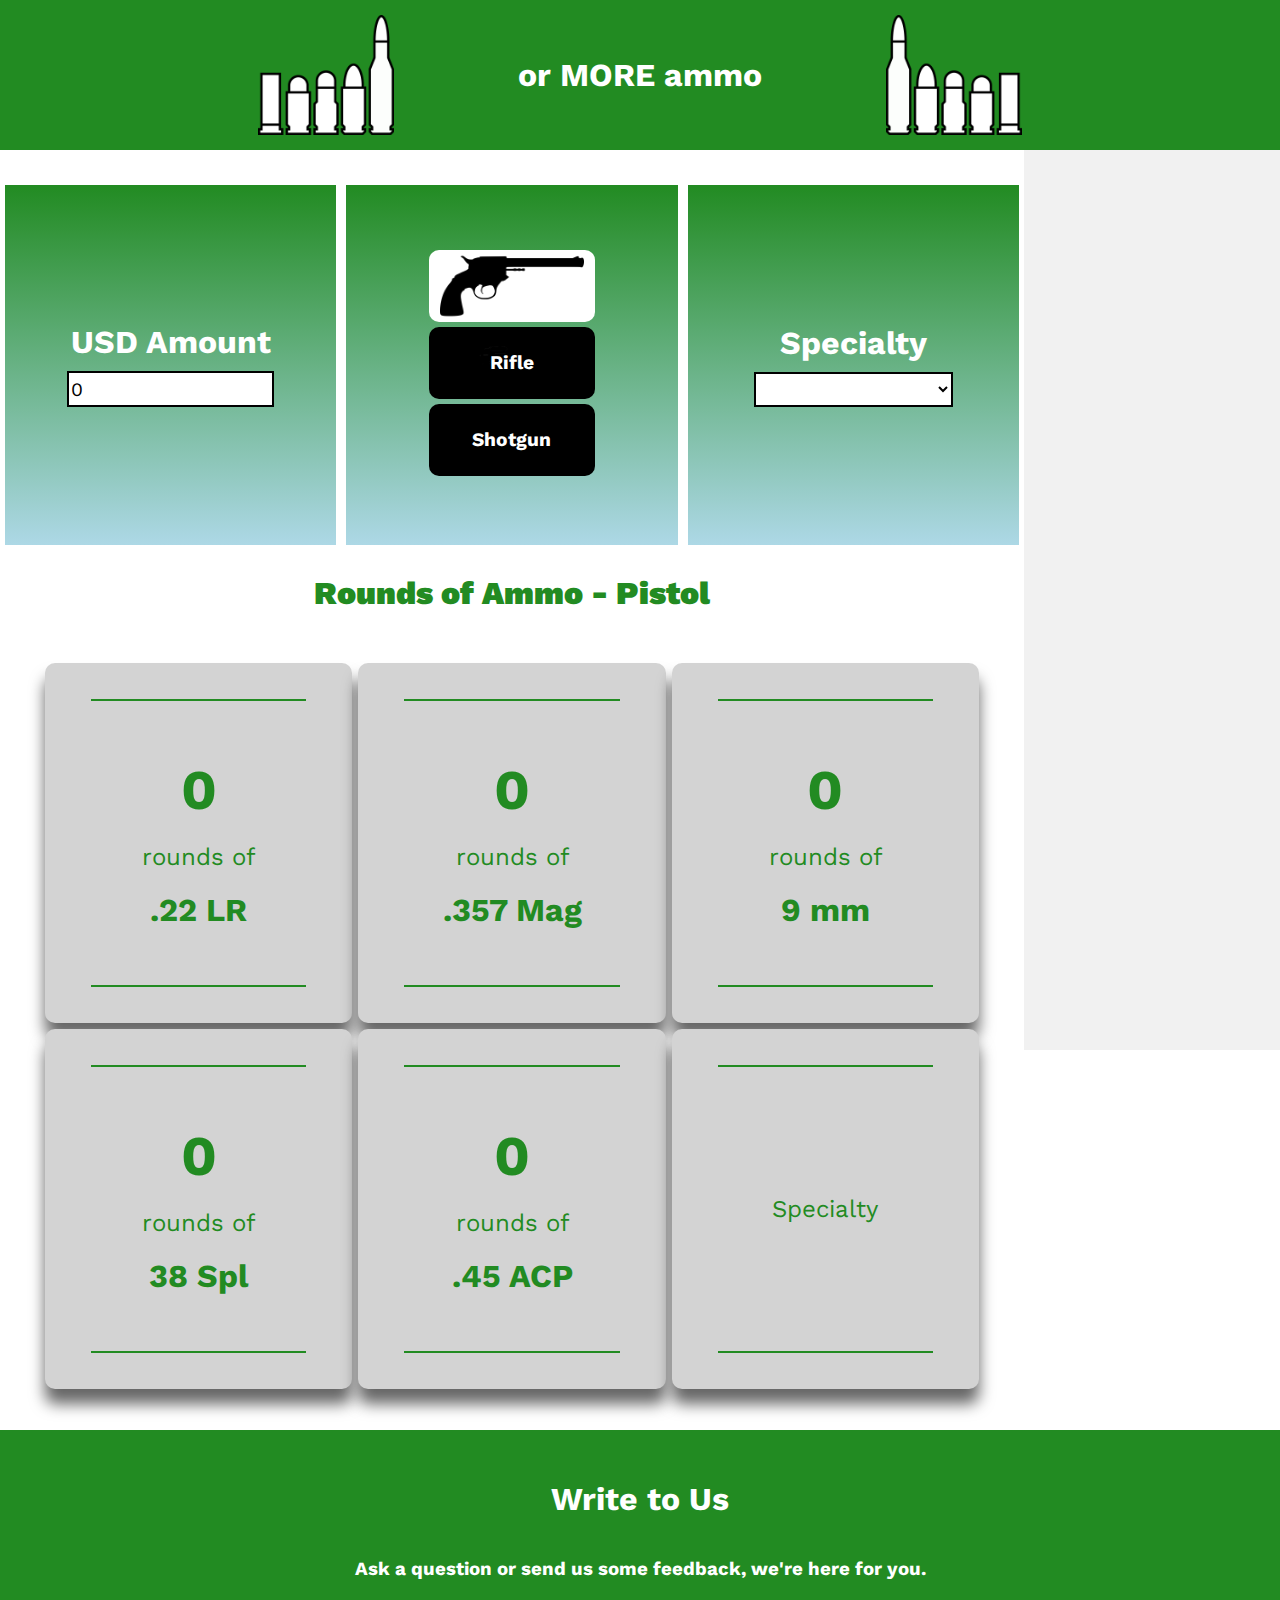
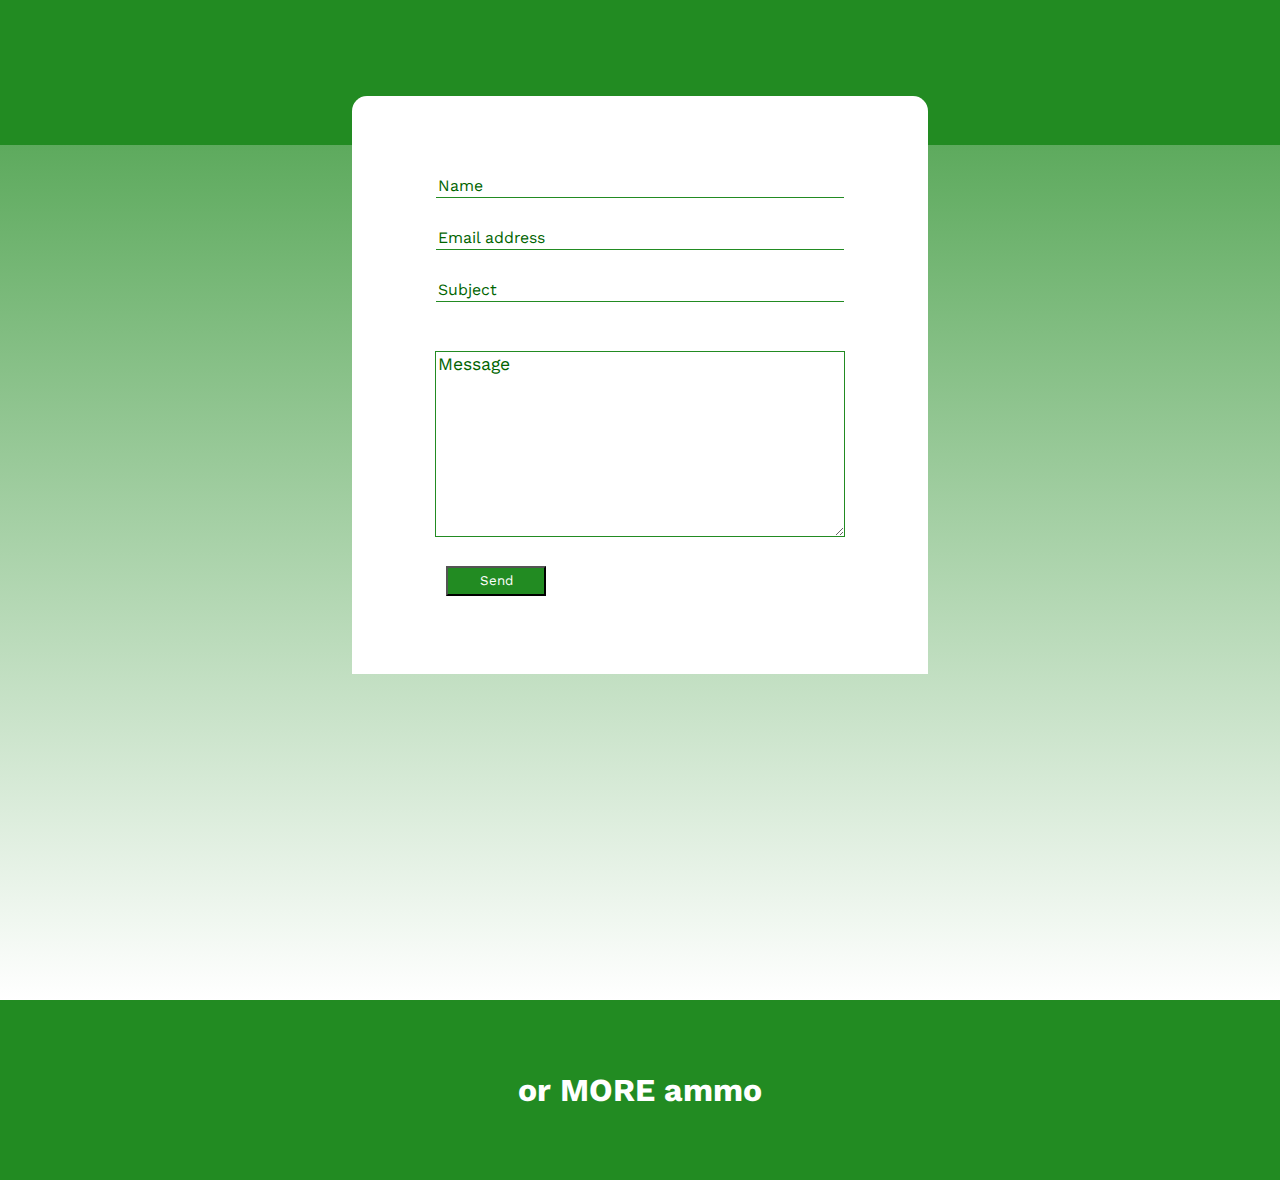
<file: index.html>
<!DOCTYPE html>
<html lang="en">
<head>
	<meta charset="utf-8">
	<meta name="viewport" content="width=device-width, initial-scale=1">
    <link rel="stylesheet" href="mainPage.css">

    <link rel="preconnect" href="https://fonts.googleapis.com">
    <link rel="preconnect" href="https://fonts.gstatic.com" crossorigin>
    <link href="https://fonts.googleapis.com/css2?family=Work+Sans:wght@200;400;500;700;800&display=swap" rel="stylesheet"> 
	<title>Or More Ammo</title>
</head>
<body>
	<header>
        <img src="images/bullets.png" alt="bullets"/>
        <h1>or MORE ammo</h1>
        <img src="images/bulletsMirror.png" alt="bullets"/>
    </header>
    <div id="googleAdSpace"></div>
    <section>
        <div id="calcUpper">
            <div class="calcUpperColumn" id="test">
                <h1>USD Amount</h1>
                <input type="text" id="dollarAmount" placeholder="$">
            </div>
            <div class="calcUpperColumn" id="calcUpperMiddle">
                <button id="pistol" class="weaponButtons">Pistol</button>
                <button id="rifle" class="weaponButtons">Rifle</button>
                <button id="shotgun" class="weaponButtons">Shotgun</button>
            </div>
            <div class="calcUpperColumn" id="specialty">
                <h1 id="specialtyTitle">Specialty</h1>
                <select>
                    
                </select>
            </div>
        </div>
        <div id="calcTitle">Rounds of Ammo</div>
        <div id="calcLower">
            <div class="calcLowerColumn">
                <div class="upperLine"></div>
                <span class="rounds"></span>
                <span class="rounds_of"></span>
                <span class="caliber"></span>
                <div class="lowerLine"></div>
            </div>
            <div class="calcLowerColumn">
                <div class="upperLine"></div>
                <span class="rounds"></span>
                <span class="rounds_of"></span>
                <span class="caliber"></span>
                <div class="lowerLine"></div>
            </div>
            <div class="calcLowerColumn">
                <div class="upperLine"></div>
                <span class="rounds"></span>
                <span class="rounds_of"></span>
                <span class="caliber"></span>
                <div class="lowerLine"></div>
            </div>
            <div class="calcLowerColumn">
                <div class="upperLine"></div>
                <span class="rounds"></span>
                <span class="rounds_of"></span>
                <span class="caliber"></span>
                <div class="lowerLine"></div>
            </div>
            <div class="calcLowerColumn">
                <div class="upperLine"></div>
                <span class="rounds"></span>
                <span class="rounds_of"></span>
                <span class="caliber"></span>
                <div class="lowerLine"></div>
            </div>
            <div class="calcLowerColumn">
                <div class="upperLine"></div>
                <span class="rounds" id="round_spec"></span>
                <span class="rounds_of" id="spec"></span>
                <span class="caliber" id="caliber_spec"></span>
                <div class="lowerLine"></div>
            </div>
        </div>
    </section>
    <aside></aside>
    <div id="formContainer">
        <div id="formContainerTop">
            <h1>Write to Us</h1>
            <h3>Ask a question or send us some feedback, we're here for you.</h3>
        </div>
        <form action="mailSendCode.php" method="post">
			<input class="details" type="text" name="name" placeholder="Name">
			<input class="details" type="email" name="email" placeholder="Email address" required>
			<input class="details" type="text" name="subject" placeholder="Subject">
			<textarea name="message" placeholder="Message" required></textarea>
			<input id="submitBtn" type="submit" name="submitBtn" value="Send">
		</form>
    </div>
    <footer>
        <h1>or MORE ammo</h1>
    </footer>
    <script src="mainPage.js"></script>
</body>
</html>
</file>
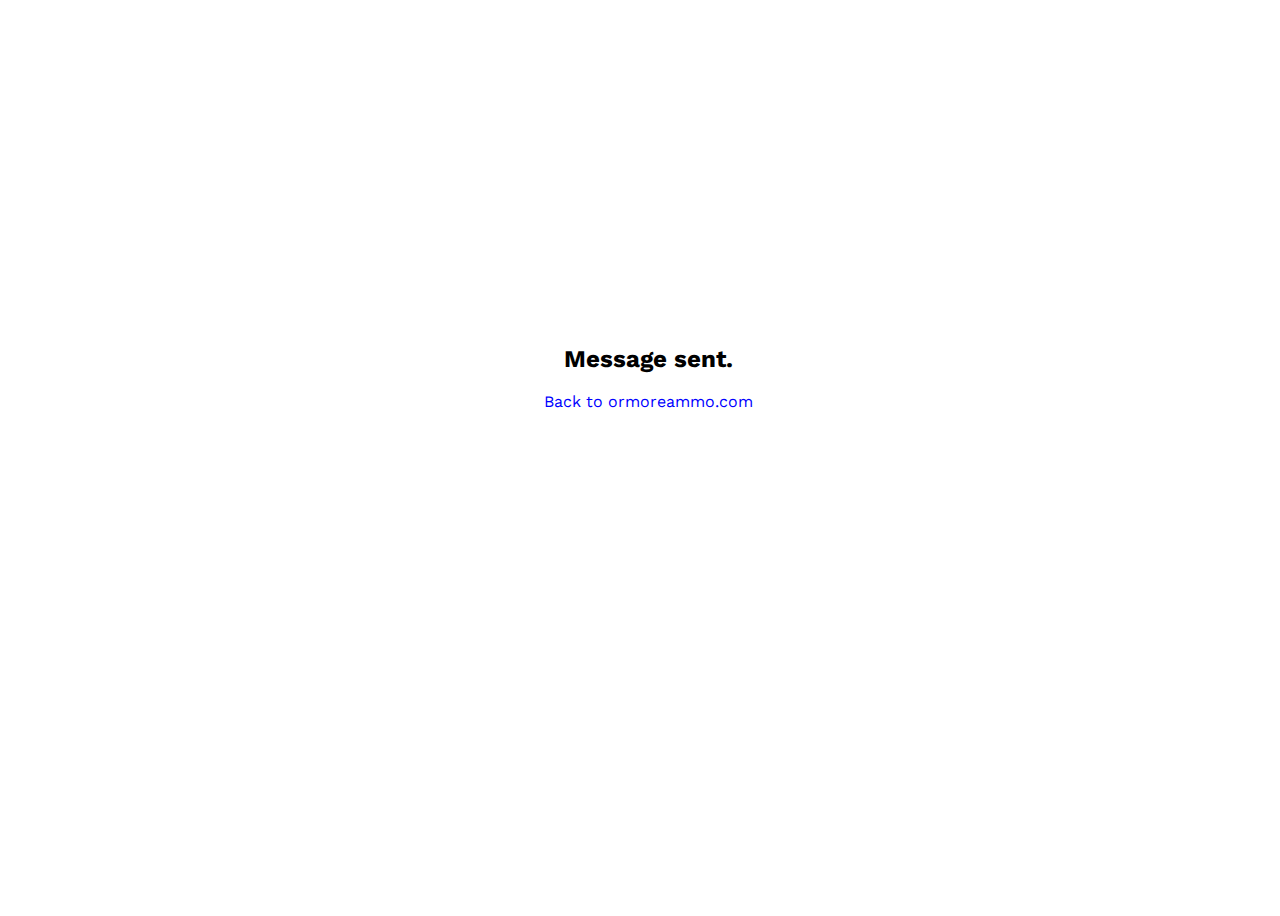
<file: confirmation.html>
<!DOCTYPE html>
<html lang="en">
<head>
	<meta charset="utf-8">
	<meta name="viewport" content="width=device-width, initial-scale=1">
    
    <link rel="preconnect" href="https://fonts.googleapis.com">
    <link rel="preconnect" href="https://fonts.gstatic.com" crossorigin>
    <link href="https://fonts.googleapis.com/css2?family=Work+Sans:wght@200;400;500;700;800&display=swap" rel="stylesheet"> 
    
	<title>Message sent</title>
    <style>
        *{
            font-family: 'Work Sans', sans-serif;
        }
        body{
            width: 100vw;
            height: 100vh;
            display: flex;
            flex-direction: column;
            justify-content: center;
            align-items: center;
        }
        h2{
            position: relative;
            bottom: 10%;
            width: 100%;
            text-align: center;
        }
        a{
            position: relative;
            bottom: 10%;
            color: blue;
            text-decoration: none;
        }
    </style>
</head>
<body>
    <h2>Message sent.</h2>
    <a href="index.html">Back to ormoreammo.com</a>
</body>
</html>
</file>
<file: mainPage.css>
body{
    width: 100vw;
    height: 100vh;
    margin: 0;
    padding: 0;
    display: flex;
    flex-wrap: wrap;
    justify-content: center;
    align-items: flex-start;
    overflow-x: hidden;
}
*{
    font-family: 'Work Sans', sans-serif;
}
header{
    width: 100%;
    height: 150px;
    display: flex;
    justify-content: center;
    align-items: center;
    background-color: forestgreen;
}
#googleAdSpace{
    display: none;
}
h3{
    width: 100%;
    text-align: center;
    color: white;
}
header h1{
    font-weight: bold;
    color: white;
}
header img{
    width: 30%;
    height: 80%;
    object-fit: contain;
}
section{
    width: 80%;
    min-height: 70vh;
    display: flex;
    flex-wrap: wrap;
}
aside{
    width: 20%;
    height: 100vh;
    display: flex;
    justify-content: center;
    align-items: center;
    background-color: #f1f1f1;
}
#calcUpper{
    width: 100%;
    height: 35vh;
    margin: 30px 0;
    display: flex;
    justify-content: center;
}
.calcUpperColumn{
    width: 33%;
    min-height: 40vh;
    display: flex;
    flex-direction: column;
    justify-content: center;
    align-items: center;
    margin: 5px;
    background-image: linear-gradient(forestgreen, lightblue);
}
.calcUpperColumn h1{
    font-size: 200%;
    color: white;
    margin-top: 0;
    margin-bottom: 10px;
}
.weaponButtons{
    width: 50%;
    height: 20%;
    margin-bottom: 5px;
    background-size: contain;
    background-repeat: no-repeat;
    background-position: center;
    color: white;
    font-size: 120%;
    font-weight: bold;
    background-color: black;
    border: none;
    border-radius: 10px;
    transition: all 0.2s ease;
}
.weaponButtons:hover{
    opacity: 0.5;
}
.buttonSelected{
    width: 50%;
    height: 20%;
    margin-bottom: 5px;
    background-size: contain;
    background-repeat: no-repeat;
    background-position: center;
    color: transparent;
    font-size: 120%;
    font-weight: bold;
    background-color: white;
    border: none;
    border-radius: 10px;
    transition: all 0.2s ease;
}
#pistol{
    background-image: url("images/gun.png");
}
#rifle{
    background-image: url("images/rifle.png");
    background-size: 80%;
}
#shotgun{
    background-image: url("images/shotgun.png");
    background-size: 90%;
}
.calcUpperColumn input{
    border: solid black 2px;
    font-size: 120%;
}
.calcUpperColumn select{
    width: 60%;
    height: 35px;
    text-align: center;
    background-color: white;
    border: solid black 2px;
    font-size: 120%;
}
#dollarAmount{
    width: 60%;
    height: 30px;
    outline: none;
}
#calcTitle{
    width: 100%;
    height: 15vh;
    display: flex;
    justify-content: center;
    align-items: center;
    font-size: 200%;
    font-weight: 900;
    color: forestgreen;
}
#calcLower{
    width: 100%;
    min-height: 80vh;
    display: flex;
    flex-wrap: wrap;
    justify-content: center;
    padding-bottom: 50px; 
}
.calcLowerColumn{
    position: relative;
    width: 30%;
    min-height: 50%;
    margin: 3px;
    display: flex;
    flex-direction: column;
    justify-content: center;
    align-items: center;
    background-color: lightgrey;
    border-radius: 10px;
    box-shadow: 0 15px 15px 0 rgba(0, 0, 0, 0.6);
}
.rounds{
    max-width: 90%;
    font-size: 350%;
    font-weight: bold;
    text-align: center;
    color: forestgreen;
}
.caliber{
    max-width: 90%;
    font-size: 220%;
    font-weight: bold;
    text-align: center;
    color: forestgreen;
}

.upperLine{
    position: absolute;
    top: 10%;
    width: 70%;
    height: 2px;
    background-color: forestgreen;
}
.lowerLine{
    position: absolute;
    bottom: 10%;
    width: 70%;
    height: 2px;
    background-color: forestgreen;
}
.rounds_of{
    margin: 20px 0;
    font-size: 150%;
    font-weight: 400;
    color: forestgreen;
}


/* Contact form */


#formContainer{
    width: 100%;
    height: 130vh;
    display: flex;
    flex-wrap: wrap;
    justify-content: center;
    background-image: linear-gradient(forestgreen, white);
}
#formContainerTop{
    width: 100%;
    height: 40vh;
    display: flex;
    flex-direction: column;
    justify-content: flex-start;
    align-items: center;
    background-color: forestgreen;
}
#formContainer h1{
    width: 100%;
    margin-top: 50px;
    text-align: center;
    color: white;
}
form{
    position: relative;
    bottom: 13%;
    width: 40%;
    height: 50vh;
    padding: 5% 0;
    display: flex;
    flex-direction: column;
    align-items: center;
    justify-content: space-around;
    border-radius: 15px 15px 0 0;
    background-color: white;
}
.details{
    width: 80%;
    height: 20px;
    margin: 0;
    outline: none;
    border-left: none;
    border-top: none;
    border-right: none;
    font-size: 90%;
    font-weight: 400;
    color: forestgreen;
    border-bottom: solid forestgreen 1px;
}
textarea{
    width: 80%;
    height: 40%;
    margin-top: 20px;
    outline: none;
    font-size: 100%;
    font-weight: 400;
    color: forestgreen;
    border: solid forestgreen 1px;
}
::placeholder{
    font-size: 110%;
    font-weight: 400;
    color: darkgreen; 
}
#submitBtn{
    position: relative;
    right: 30%;
    width: 100px;
    height: 30px;
    background-color: forestgreen;
    color: white;
}

/* Footer */

footer{
    width: 100vW;
    height: 20vh;
    display: flex;
    justify-content: center;
    align-items: center;
    background-color: forestgreen;
}
footer h1{
    color: white;
}
@media only screen and (max-width: 600px){
    header{
        height: 80px;
        justify-content: space-around;
    }
    header img{
        width: 20%;
    }
    h1{
        font-size: 120%;
    }
    aside{
        display: none;
    }
    #googleAdSpace{
        display: initial;
        width: 100%;
        height: 60px;
        display: flex;
        justify-content: center;
        align-items: center;
        font-weight: 100;
    }
    section{
        width: 100%;
    }
    #calcUpper{
        min-height: 320px;
        margin: 0;
        flex-direction: column;
        background-image: linear-gradient(forestgreen, lightblue);
    }
    .calcUpperColumn{
        width: 100%;
        min-height: 10vh;
        margin: 0;
        background-image: none;
    }
    .calcUpperColumn h1{
        display: none;
    }
    #dollarAmount{
        height: 25px;
    }
    .calcUpperColumn select{
        width: 60%;
        height: 30px;
    }
    .weaponButtons{
        height: 40px;
    }
    .buttonSelected{
        height: 40px;
    }
    #specialtyTitle{
        display: initial;
        font-size: 120%;
    }
    #calcTitle{
        font-size: 130%;
        text-align: center;
    }
    #calcLower{
        min-height: 100vh;
        flex-wrap: wrap;
        justify-content: center;
    }
    .calcLowerColumn{
        width: 90%;
        min-height: 30vh;
    }
    .upperLine{
        top: 15px;
        height: 1px;
    }
    .lowerLine{
        bottom: 15px;
        height: 1px;
    }
    .rounds{
        margin: 5px 0;
        font-size: 250%;
        text-align: center;
        color: forestgreen;
    }
    .caliber{
        margin: 5px 0;
        font-size: 170%;
        text-align: center;
        color: forestgreen;
    }
    .rounds_of{
        margin: 0;
        font-size: 130%;
        font-weight: 400;
    }


    /* Contact form */


    #formContainerTop h1{
        font-size: 180%;
    }
    #formContainerTop h3{
        width: 85%;
        font-size: 100%;
        text-align: center;
    }
    form{
        width: 90%;
        height: 350px;
        bottom: 15%;
        border-radius: 10px;
    }
    .details{
        width: 80%;
        font-size: 80%;
    }
    textarea{
        width: 80%;
        font-size: 100%;
    }
    #submitBtn{
        right: 22%;
    }
}
@media only screen and (min-width: 600px) and (max-width: 1000px){
    aside{
        display: none;
    }
    header{
        height: 150px;
    }
    #googleAdSpace{
        width: 100%;
        height: 130px;
        display: flex;
        justify-content: center;
        align-items: center;
        font-weight: 100;
    }
    section{
        width: 100%;
    }
    #calcUpper{
        min-height: 320px;
        margin-top: 0;
    }
    .calcUpperColumn{
        min-height: 30vh;
        margin: 0;
    }
    .calcUpperColumn h1{
        font-size: 120%;
    }
    .calcUpperColumn select{
        width: 75%;
    }
    .weaponButtons{
        height: 60px;
    }
    .weaponButtonsSelected{
        height: 60px;
    }
    #dollarAmount{
        width: 75%;
    }
    #calcTitle{
        position: relative;
        bottom: 15px;
        font-size: 180%;
    }
    #calcLower{
        min-height: 40vh;
        padding-bottom: 30px;
        flex-wrap: wrap;
        justify-content: center;
    }
    .calcLowerColumn{
        width: 45%;
        min-height: 30vh;
    }
    .rounds{
        font-size: 250%;
    }
    .caliber{
        font-size: 180%; 
    }
    .rounds_of{
        margin: 10px 0;
        font-size: 150%;
    }
    .upperLine{
        top: 15%;
        height: 1px;
    }
    .lowerLine{
        bottom: 15%;
        height: 1px;
    }
    #formContainerTop{
        height: 30vh;
    }
    form{
        width: 70%;
        height: 400px;
        bottom: 20%;
    }
    .details{
        width: 80%;
        height: 20px;
    }
    textArea{
        width: 80%;
    }
    #submitBtn{
        right: 30%;
    }
}
@media only screen and (min-width: 1000px) and (max-width: 1450px){
    
    .caliber{
        font-size: 200%;
    }
    #formContainerTop{
        height: 35vh;
    }
    form{
        bottom: 16%;
    }
    form{
        width: 45%;
    }
    .details, textarea{
        width: 70%;
    }
    #submitBtn{
        right: 25%; 
    }
}
</file>
